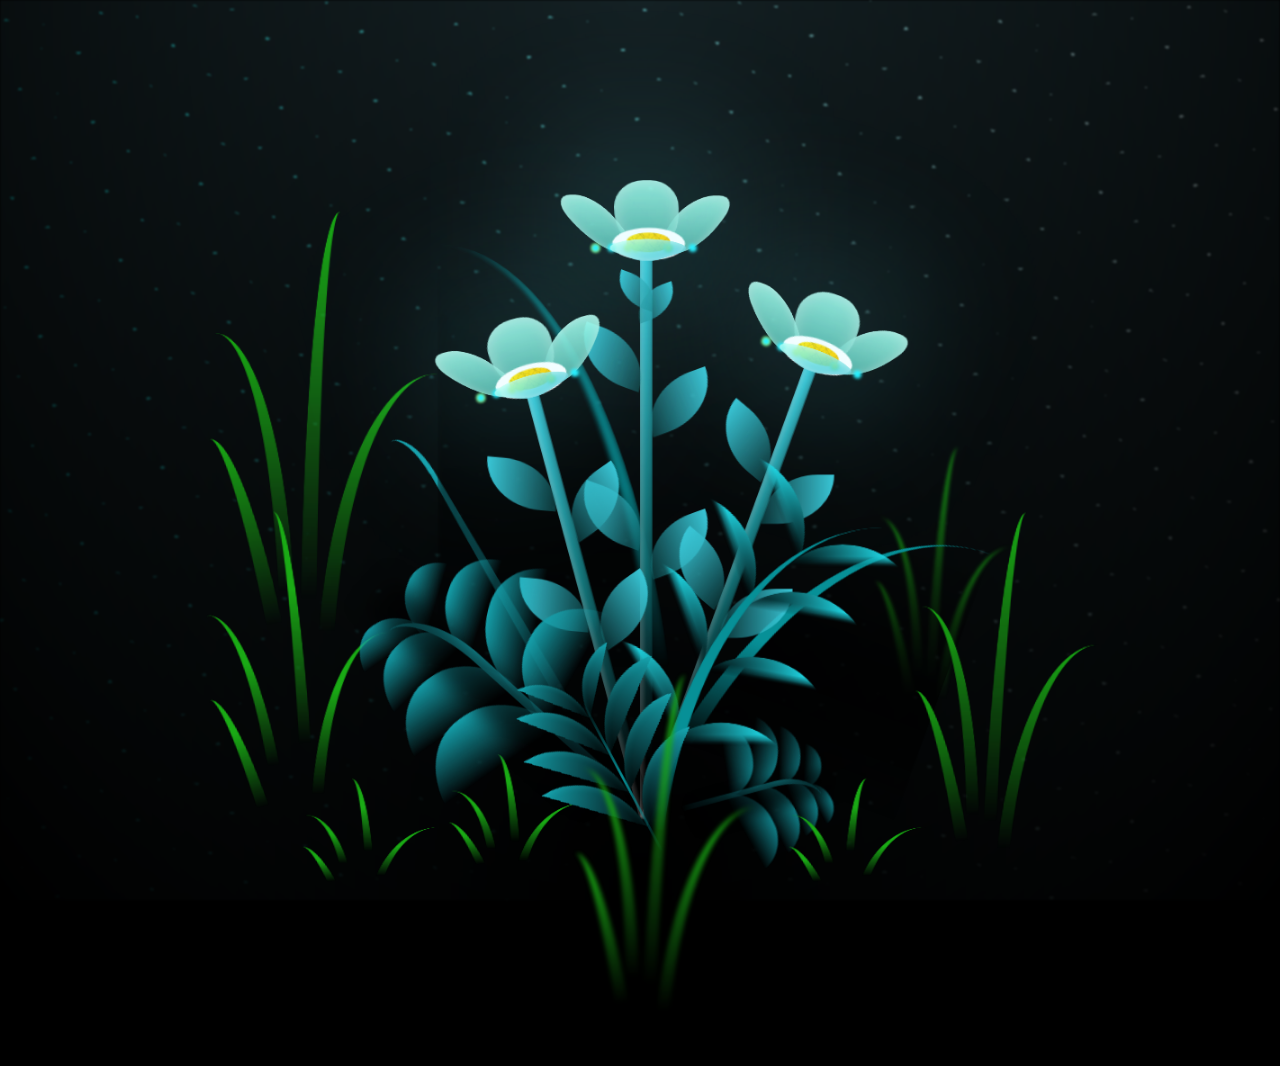
<file: index.html>
<!DOCTYPE html>
<html lang="en">
  <head>
    <meta charset="UTF-8">
    <meta name="viewport" content="width=device-width, initial-scale=1.0">
    <link rel="preconnect" href="https://fonts.googleapis.com">
    <link rel="preconnect" href="https://fonts.gstatic.com" crossorigin>
    <link href="https://fonts.googleapis.com/css2?family=Cinzel:wght@400..900&family=DM+Serif+Display:ital@0;1&family=Dancing+Script:wght@400..700&family=Playfair+Display:ital,wght@0,400..900;1,400..900&family=Quicksand:wght@300..700&display=swap" rel="stylesheet">
        <link rel="stylesheet" href="valentine-flower.css">
    <title>happy anniversary Flower</title>
  </head>
  <body class="not-loaded">
    <!-- Rewrite by harvey -->
    <p class="text">happy anniversary</p>
    <div class="night"></div>
    <div class="flowers">
      <div class="flower flower--1">
        <div class="flower__leafs flower__leafs--1">
          <div class="flower__leaf flower__leaf--1"></div>
          <div class="flower__leaf flower__leaf--2"></div>
          <div class="flower__leaf flower__leaf--3"></div>
          <div class="flower__leaf flower__leaf--4"></div>
          <div class="flower__white-circle"></div>

          <div class="flower__light flower__light--1"></div>
          <div class="flower__light flower__light--2"></div>
          <div class="flower__light flower__light--3"></div>
          <div class="flower__light flower__light--4"></div>
          <div class="flower__light flower__light--5"></div>
          <div class="flower__light flower__light--6"></div>
          <div class="flower__light flower__light--7"></div>
          <div class="flower__light flower__light--8"></div>

        </div>
        <div class="flower__line">
          <div class="flower__line__leaf flower__line__leaf--1"></div>
          <div class="flower__line__leaf flower__line__leaf--2"></div>
          <div class="flower__line__leaf flower__line__leaf--3"></div>
          <div class="flower__line__leaf flower__line__leaf--4"></div>
          <div class="flower__line__leaf flower__line__leaf--5"></div>
          <div class="flower__line__leaf flower__line__leaf--6"></div>
        </div>
      </div>

      <div class="flower flower--2">
        <div class="flower__leafs flower__leafs--2">
          <div class="flower__leaf flower__leaf--1"></div>
          <div class="flower__leaf flower__leaf--2"></div>
          <div class="flower__leaf flower__leaf--3"></div>
          <div class="flower__leaf flower__leaf--4"></div>
          <div class="flower__white-circle"></div>

          <div class="flower__light flower__light--1"></div>
          <div class="flower__light flower__light--2"></div>
          <div class="flower__light flower__light--3"></div>
          <div class="flower__light flower__light--4"></div>
          <div class="flower__light flower__light--5"></div>
          <div class="flower__light flower__light--6"></div>
          <div class="flower__light flower__light--7"></div>
          <div class="flower__light flower__light--8"></div>

        </div>
        <div class="flower__line">
          <div class="flower__line__leaf flower__line__leaf--1"></div>
          <div class="flower__line__leaf flower__line__leaf--2"></div>
          <div class="flower__line__leaf flower__line__leaf--3"></div>
          <div class="flower__line__leaf flower__line__leaf--4"></div>
        </div>
      </div>

      <div class="flower flower--3">
        <div class="flower__leafs flower__leafs--3">
          <div class="flower__leaf flower__leaf--1"></div>
          <div class="flower__leaf flower__leaf--2"></div>
          <div class="flower__leaf flower__leaf--3"></div>
          <div class="flower__leaf flower__leaf--4"></div>
          <div class="flower__white-circle"></div>

          <div class="flower__light flower__light--1"></div>
          <div class="flower__light flower__light--2"></div>
          <div class="flower__light flower__light--3"></div>
          <div class="flower__light flower__light--4"></div>
          <div class="flower__light flower__light--5"></div>
          <div class="flower__light flower__light--6"></div>
          <div class="flower__light flower__light--7"></div>
          <div class="flower__light flower__light--8"></div>

        </div>
        <div class="flower__line">
          <div class="flower__line__leaf flower__line__leaf--1"></div>
          <div class="flower__line__leaf flower__line__leaf--2"></div>
          <div class="flower__line__leaf flower__line__leaf--3"></div>
          <div class="flower__line__leaf flower__line__leaf--4"></div>
        </div>
      </div>

      <div class="grow-ans" style="--d:1.2s">
        <div class="flower__g-long">
          <div class="flower__g-long__top"></div>
          <div class="flower__g-long__bottom"></div>
        </div>
      </div>

      <div class="growing-grass">
        <div class="flower__grass flower__grass--1">
          <div class="flower__grass--top"></div>
          <div class="flower__grass--bottom"></div>
          <div class="flower__grass__leaf flower__grass__leaf--1"></div>
          <div class="flower__grass__leaf flower__grass__leaf--2"></div>
          <div class="flower__grass__leaf flower__grass__leaf--3"></div>
          <div class="flower__grass__leaf flower__grass__leaf--4"></div>
          <div class="flower__grass__leaf flower__grass__leaf--5"></div>
          <div class="flower__grass__leaf flower__grass__leaf--6"></div>
          <div class="flower__grass__leaf flower__grass__leaf--7"></div>
          <div class="flower__grass__leaf flower__grass__leaf--8"></div>
          <div class="flower__grass__overlay"></div>
        </div>
      </div>

      <div class="growing-grass">
        <div class="flower__grass flower__grass--2">
          <div class="flower__grass--top"></div>
          <div class="flower__grass--bottom"></div>
          <div class="flower__grass__leaf flower__grass__leaf--1"></div>
          <div class="flower__grass__leaf flower__grass__leaf--2"></div>
          <div class="flower__grass__leaf flower__grass__leaf--3"></div>
          <div class="flower__grass__leaf flower__grass__leaf--4"></div>
          <div class="flower__grass__leaf flower__grass__leaf--5"></div>
          <div class="flower__grass__leaf flower__grass__leaf--6"></div>
          <div class="flower__grass__leaf flower__grass__leaf--7"></div>
          <div class="flower__grass__leaf flower__grass__leaf--8"></div>
          <div class="flower__grass__overlay"></div>
        </div>
      </div>

      <div class="grow-ans" style="--d:2.4s">
        <div class="flower__g-right flower__g-right--1">
          <div class="leaf"></div>
        </div>
      </div>

      <div class="grow-ans" style="--d:2.8s">
        <div class="flower__g-right flower__g-right--2">
          <div class="leaf"></div>
        </div>
      </div>

      <div class="grow-ans" style="--d:2.8s">
        <div class="flower__g-front">
          <div class="flower__g-front__leaf-wrapper flower__g-front__leaf-wrapper--1">
            <div class="flower__g-front__leaf"></div>
          </div>
          <div class="flower__g-front__leaf-wrapper flower__g-front__leaf-wrapper--2">
            <div class="flower__g-front__leaf"></div>
          </div>
          <div class="flower__g-front__leaf-wrapper flower__g-front__leaf-wrapper--3">
            <div class="flower__g-front__leaf"></div>
          </div>
          <div class="flower__g-front__leaf-wrapper flower__g-front__leaf-wrapper--4">
            <div class="flower__g-front__leaf"></div>
          </div>
          <div class="flower__g-front__leaf-wrapper flower__g-front__leaf-wrapper--5">
            <div class="flower__g-front__leaf"></div>
          </div>
          <div class="flower__g-front__leaf-wrapper flower__g-front__leaf-wrapper--6">
            <div class="flower__g-front__leaf"></div>
          </div>
          <div class="flower__g-front__leaf-wrapper flower__g-front__leaf-wrapper--7">
            <div class="flower__g-front__leaf"></div>
          </div>
          <div class="flower__g-front__leaf-wrapper flower__g-front__leaf-wrapper--8">
            <div class="flower__g-front__leaf"></div>
          </div>
          <div class="flower__g-front__line"></div>
        </div>
      </div>

      <div class="grow-ans" style="--d:3.2s">
        <div class="flower__g-fr">
          <div class="leaf"></div>
          <div class="flower__g-fr__leaf flower__g-fr__leaf--1"></div>
          <div class="flower__g-fr__leaf flower__g-fr__leaf--2"></div>
          <div class="flower__g-fr__leaf flower__g-fr__leaf--3"></div>
          <div class="flower__g-fr__leaf flower__g-fr__leaf--4"></div>
          <div class="flower__g-fr__leaf flower__g-fr__leaf--5"></div>
          <div class="flower__g-fr__leaf flower__g-fr__leaf--6"></div>
          <div class="flower__g-fr__leaf flower__g-fr__leaf--7"></div>
          <div class="flower__g-fr__leaf flower__g-fr__leaf--8"></div>
        </div>
      </div>

      <div class="long-g long-g--0">
        <div class="grow-ans" style="--d:3s">
          <div class="leaf leaf--0"></div>
        </div>
        <div class="grow-ans" style="--d:2.2s">
          <div class="leaf leaf--1"></div>
        </div>
        <div class="grow-ans" style="--d:3.4s">
          <div class="leaf leaf--2"></div>
        </div>
        <div class="grow-ans" style="--d:3.6s">
          <div class="leaf leaf--3"></div>
        </div>
      </div>

      <div class="long-g long-g--1">
        <div class="grow-ans" style="--d:3.6s">
          <div class="leaf leaf--0"></div>
        </div>
        <div class="grow-ans" style="--d:3.8s">
          <div class="leaf leaf--1"></div>
        </div>
        <div class="grow-ans" style="--d:4s">
          <div class="leaf leaf--2"></div>
        </div>
        <div class="grow-ans" style="--d:4.2s">
          <div class="leaf leaf--3"></div>
        </div>
      </div>

      <div class="long-g long-g--2">
        <div class="grow-ans" style="--d:4s">
          <div class="leaf leaf--0"></div>
        </div>
        <div class="grow-ans" style="--d:4.2s">
          <div class="leaf leaf--1"></div>
        </div>
        <div class="grow-ans" style="--d:4.4s">
          <div class="leaf leaf--2"></div>
        </div>
        <div class="grow-ans" style="--d:4.6s">
          <div class="leaf leaf--3"></div>
        </div>
      </div>

      <div class="long-g long-g--3">
        <div class="grow-ans" style="--d:4s">
          <div class="leaf leaf--0"></div>
        </div>
        <div class="grow-ans" style="--d:4.2s">
          <div class="leaf leaf--1"></div>
        </div>
        <div class="grow-ans" style="--d:3s">
          <div class="leaf leaf--2"></div>
        </div>
        <div class="grow-ans" style="--d:3.6s">
          <div class="leaf leaf--3"></div>
        </div>
      </div>

      <div class="long-g long-g--4">
        <div class="grow-ans" style="--d:4s">
          <div class="leaf leaf--0"></div>
        </div>
        <div class="grow-ans" style="--d:4.2s">
          <div class="leaf leaf--1"></div>
        </div>
        <div class="grow-ans" style="--d:3s">
          <div class="leaf leaf--2"></div>
        </div>
        <div class="grow-ans" style="--d:3.6s">
          <div class="leaf leaf--3"></div>
        </div>
      </div>

      <div class="long-g long-g--5">
        <div class="grow-ans" style="--d:4s">
          <div class="leaf leaf--0"></div>
        </div>
        <div class="grow-ans" style="--d:4.2s">
          <div class="leaf leaf--1"></div>
        </div>
        <div class="grow-ans" style="--d:3s">
          <div class="leaf leaf--2"></div>
        </div>
        <div class="grow-ans" style="--d:3.6s">
          <div class="leaf leaf--3"></div>
        </div>
      </div>

      <div class="long-g long-g--6">
        <div class="grow-ans" style="--d:4.2s">
          <div class="leaf leaf--0"></div>
        </div>
        <div class="grow-ans" style="--d:4.4s">
          <div class="leaf leaf--1"></div>
        </div>
        <div class="grow-ans" style="--d:4.6s">
          <div class="leaf leaf--2"></div>
        </div>
        <div class="grow-ans" style="--d:4.8s">
          <div class="leaf leaf--3"></div>
        </div>
      </div>

      <div class="long-g long-g--7">
        <div class="grow-ans" style="--d:3s">
          <div class="leaf leaf--0"></div>
        </div>
        <div class="grow-ans" style="--d:3.2s">
          <div class="leaf leaf--1"></div>
        </div>
        <div class="grow-ans" style="--d:3.5s">
          <div class="leaf leaf--2"></div>
        </div>
        <div class="grow-ans" style="--d:3.6s">
          <div class="leaf leaf--3"></div>
        </div>
      </div>
    </div>

    <script src="valentine-flower.js"></script>
  </body>
</html>
</file>
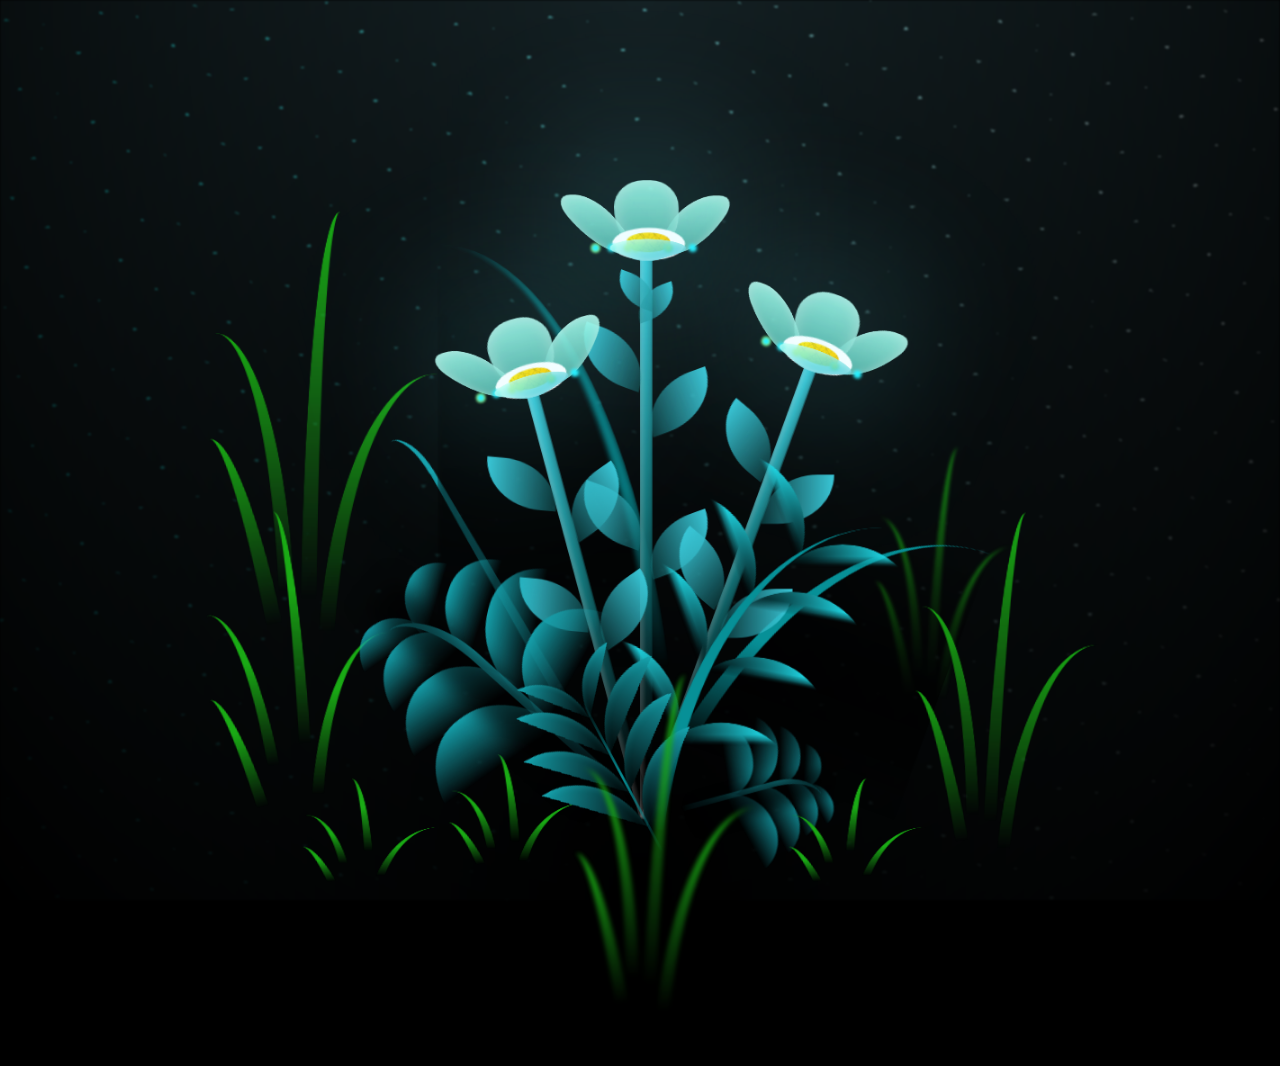
<file: valentine-flower.html>
<!DOCTYPE html>
<html lang="en">
  <head>
    <meta charset="UTF-8">
    <meta name="viewport" content="width=device-width, initial-scale=1.0">
    <link rel="preconnect" href="https://fonts.googleapis.com">
    <link rel="preconnect" href="https://fonts.gstatic.com" crossorigin>
    <link href="https://fonts.googleapis.com/css2?family=Cinzel:wght@400..900&family=DM+Serif+Display:ital@0;1&family=Dancing+Script:wght@400..700&family=Playfair+Display:ital,wght@0,400..900;1,400..900&family=Quicksand:wght@300..700&display=swap" rel="stylesheet">
        <link rel="stylesheet" href="valentine-flower.css">
    <title>Valentine Flower</title>
  </head>
  <body class="not-loaded">
    <!-- Rewrite by harvey -->
    <p class="text">Happy Valentine's Day</p>
    <div class="night"></div>
    <div class="flowers">
      <div class="flower flower--1">
        <div class="flower__leafs flower__leafs--1">
          <div class="flower__leaf flower__leaf--1"></div>
          <div class="flower__leaf flower__leaf--2"></div>
          <div class="flower__leaf flower__leaf--3"></div>
          <div class="flower__leaf flower__leaf--4"></div>
          <div class="flower__white-circle"></div>

          <div class="flower__light flower__light--1"></div>
          <div class="flower__light flower__light--2"></div>
          <div class="flower__light flower__light--3"></div>
          <div class="flower__light flower__light--4"></div>
          <div class="flower__light flower__light--5"></div>
          <div class="flower__light flower__light--6"></div>
          <div class="flower__light flower__light--7"></div>
          <div class="flower__light flower__light--8"></div>

        </div>
        <div class="flower__line">
          <div class="flower__line__leaf flower__line__leaf--1"></div>
          <div class="flower__line__leaf flower__line__leaf--2"></div>
          <div class="flower__line__leaf flower__line__leaf--3"></div>
          <div class="flower__line__leaf flower__line__leaf--4"></div>
          <div class="flower__line__leaf flower__line__leaf--5"></div>
          <div class="flower__line__leaf flower__line__leaf--6"></div>
        </div>
      </div>

      <div class="flower flower--2">
        <div class="flower__leafs flower__leafs--2">
          <div class="flower__leaf flower__leaf--1"></div>
          <div class="flower__leaf flower__leaf--2"></div>
          <div class="flower__leaf flower__leaf--3"></div>
          <div class="flower__leaf flower__leaf--4"></div>
          <div class="flower__white-circle"></div>

          <div class="flower__light flower__light--1"></div>
          <div class="flower__light flower__light--2"></div>
          <div class="flower__light flower__light--3"></div>
          <div class="flower__light flower__light--4"></div>
          <div class="flower__light flower__light--5"></div>
          <div class="flower__light flower__light--6"></div>
          <div class="flower__light flower__light--7"></div>
          <div class="flower__light flower__light--8"></div>

        </div>
        <div class="flower__line">
          <div class="flower__line__leaf flower__line__leaf--1"></div>
          <div class="flower__line__leaf flower__line__leaf--2"></div>
          <div class="flower__line__leaf flower__line__leaf--3"></div>
          <div class="flower__line__leaf flower__line__leaf--4"></div>
        </div>
      </div>

      <div class="flower flower--3">
        <div class="flower__leafs flower__leafs--3">
          <div class="flower__leaf flower__leaf--1"></div>
          <div class="flower__leaf flower__leaf--2"></div>
          <div class="flower__leaf flower__leaf--3"></div>
          <div class="flower__leaf flower__leaf--4"></div>
          <div class="flower__white-circle"></div>

          <div class="flower__light flower__light--1"></div>
          <div class="flower__light flower__light--2"></div>
          <div class="flower__light flower__light--3"></div>
          <div class="flower__light flower__light--4"></div>
          <div class="flower__light flower__light--5"></div>
          <div class="flower__light flower__light--6"></div>
          <div class="flower__light flower__light--7"></div>
          <div class="flower__light flower__light--8"></div>

        </div>
        <div class="flower__line">
          <div class="flower__line__leaf flower__line__leaf--1"></div>
          <div class="flower__line__leaf flower__line__leaf--2"></div>
          <div class="flower__line__leaf flower__line__leaf--3"></div>
          <div class="flower__line__leaf flower__line__leaf--4"></div>
        </div>
      </div>

      <div class="grow-ans" style="--d:1.2s">
        <div class="flower__g-long">
          <div class="flower__g-long__top"></div>
          <div class="flower__g-long__bottom"></div>
        </div>
      </div>

      <div class="growing-grass">
        <div class="flower__grass flower__grass--1">
          <div class="flower__grass--top"></div>
          <div class="flower__grass--bottom"></div>
          <div class="flower__grass__leaf flower__grass__leaf--1"></div>
          <div class="flower__grass__leaf flower__grass__leaf--2"></div>
          <div class="flower__grass__leaf flower__grass__leaf--3"></div>
          <div class="flower__grass__leaf flower__grass__leaf--4"></div>
          <div class="flower__grass__leaf flower__grass__leaf--5"></div>
          <div class="flower__grass__leaf flower__grass__leaf--6"></div>
          <div class="flower__grass__leaf flower__grass__leaf--7"></div>
          <div class="flower__grass__leaf flower__grass__leaf--8"></div>
          <div class="flower__grass__overlay"></div>
        </div>
      </div>

      <div class="growing-grass">
        <div class="flower__grass flower__grass--2">
          <div class="flower__grass--top"></div>
          <div class="flower__grass--bottom"></div>
          <div class="flower__grass__leaf flower__grass__leaf--1"></div>
          <div class="flower__grass__leaf flower__grass__leaf--2"></div>
          <div class="flower__grass__leaf flower__grass__leaf--3"></div>
          <div class="flower__grass__leaf flower__grass__leaf--4"></div>
          <div class="flower__grass__leaf flower__grass__leaf--5"></div>
          <div class="flower__grass__leaf flower__grass__leaf--6"></div>
          <div class="flower__grass__leaf flower__grass__leaf--7"></div>
          <div class="flower__grass__leaf flower__grass__leaf--8"></div>
          <div class="flower__grass__overlay"></div>
        </div>
      </div>

      <div class="grow-ans" style="--d:2.4s">
        <div class="flower__g-right flower__g-right--1">
          <div class="leaf"></div>
        </div>
      </div>

      <div class="grow-ans" style="--d:2.8s">
        <div class="flower__g-right flower__g-right--2">
          <div class="leaf"></div>
        </div>
      </div>

      <div class="grow-ans" style="--d:2.8s">
        <div class="flower__g-front">
          <div class="flower__g-front__leaf-wrapper flower__g-front__leaf-wrapper--1">
            <div class="flower__g-front__leaf"></div>
          </div>
          <div class="flower__g-front__leaf-wrapper flower__g-front__leaf-wrapper--2">
            <div class="flower__g-front__leaf"></div>
          </div>
          <div class="flower__g-front__leaf-wrapper flower__g-front__leaf-wrapper--3">
            <div class="flower__g-front__leaf"></div>
          </div>
          <div class="flower__g-front__leaf-wrapper flower__g-front__leaf-wrapper--4">
            <div class="flower__g-front__leaf"></div>
          </div>
          <div class="flower__g-front__leaf-wrapper flower__g-front__leaf-wrapper--5">
            <div class="flower__g-front__leaf"></div>
          </div>
          <div class="flower__g-front__leaf-wrapper flower__g-front__leaf-wrapper--6">
            <div class="flower__g-front__leaf"></div>
          </div>
          <div class="flower__g-front__leaf-wrapper flower__g-front__leaf-wrapper--7">
            <div class="flower__g-front__leaf"></div>
          </div>
          <div class="flower__g-front__leaf-wrapper flower__g-front__leaf-wrapper--8">
            <div class="flower__g-front__leaf"></div>
          </div>
          <div class="flower__g-front__line"></div>
        </div>
      </div>

      <div class="grow-ans" style="--d:3.2s">
        <div class="flower__g-fr">
          <div class="leaf"></div>
          <div class="flower__g-fr__leaf flower__g-fr__leaf--1"></div>
          <div class="flower__g-fr__leaf flower__g-fr__leaf--2"></div>
          <div class="flower__g-fr__leaf flower__g-fr__leaf--3"></div>
          <div class="flower__g-fr__leaf flower__g-fr__leaf--4"></div>
          <div class="flower__g-fr__leaf flower__g-fr__leaf--5"></div>
          <div class="flower__g-fr__leaf flower__g-fr__leaf--6"></div>
          <div class="flower__g-fr__leaf flower__g-fr__leaf--7"></div>
          <div class="flower__g-fr__leaf flower__g-fr__leaf--8"></div>
        </div>
      </div>

      <div class="long-g long-g--0">
        <div class="grow-ans" style="--d:3s">
          <div class="leaf leaf--0"></div>
        </div>
        <div class="grow-ans" style="--d:2.2s">
          <div class="leaf leaf--1"></div>
        </div>
        <div class="grow-ans" style="--d:3.4s">
          <div class="leaf leaf--2"></div>
        </div>
        <div class="grow-ans" style="--d:3.6s">
          <div class="leaf leaf--3"></div>
        </div>
      </div>

      <div class="long-g long-g--1">
        <div class="grow-ans" style="--d:3.6s">
          <div class="leaf leaf--0"></div>
        </div>
        <div class="grow-ans" style="--d:3.8s">
          <div class="leaf leaf--1"></div>
        </div>
        <div class="grow-ans" style="--d:4s">
          <div class="leaf leaf--2"></div>
        </div>
        <div class="grow-ans" style="--d:4.2s">
          <div class="leaf leaf--3"></div>
        </div>
      </div>

      <div class="long-g long-g--2">
        <div class="grow-ans" style="--d:4s">
          <div class="leaf leaf--0"></div>
        </div>
        <div class="grow-ans" style="--d:4.2s">
          <div class="leaf leaf--1"></div>
        </div>
        <div class="grow-ans" style="--d:4.4s">
          <div class="leaf leaf--2"></div>
        </div>
        <div class="grow-ans" style="--d:4.6s">
          <div class="leaf leaf--3"></div>
        </div>
      </div>

      <div class="long-g long-g--3">
        <div class="grow-ans" style="--d:4s">
          <div class="leaf leaf--0"></div>
        </div>
        <div class="grow-ans" style="--d:4.2s">
          <div class="leaf leaf--1"></div>
        </div>
        <div class="grow-ans" style="--d:3s">
          <div class="leaf leaf--2"></div>
        </div>
        <div class="grow-ans" style="--d:3.6s">
          <div class="leaf leaf--3"></div>
        </div>
      </div>

      <div class="long-g long-g--4">
        <div class="grow-ans" style="--d:4s">
          <div class="leaf leaf--0"></div>
        </div>
        <div class="grow-ans" style="--d:4.2s">
          <div class="leaf leaf--1"></div>
        </div>
        <div class="grow-ans" style="--d:3s">
          <div class="leaf leaf--2"></div>
        </div>
        <div class="grow-ans" style="--d:3.6s">
          <div class="leaf leaf--3"></div>
        </div>
      </div>

      <div class="long-g long-g--5">
        <div class="grow-ans" style="--d:4s">
          <div class="leaf leaf--0"></div>
        </div>
        <div class="grow-ans" style="--d:4.2s">
          <div class="leaf leaf--1"></div>
        </div>
        <div class="grow-ans" style="--d:3s">
          <div class="leaf leaf--2"></div>
        </div>
        <div class="grow-ans" style="--d:3.6s">
          <div class="leaf leaf--3"></div>
        </div>
      </div>

      <div class="long-g long-g--6">
        <div class="grow-ans" style="--d:4.2s">
          <div class="leaf leaf--0"></div>
        </div>
        <div class="grow-ans" style="--d:4.4s">
          <div class="leaf leaf--1"></div>
        </div>
        <div class="grow-ans" style="--d:4.6s">
          <div class="leaf leaf--2"></div>
        </div>
        <div class="grow-ans" style="--d:4.8s">
          <div class="leaf leaf--3"></div>
        </div>
      </div>

      <div class="long-g long-g--7">
        <div class="grow-ans" style="--d:3s">
          <div class="leaf leaf--0"></div>
        </div>
        <div class="grow-ans" style="--d:3.2s">
          <div class="leaf leaf--1"></div>
        </div>
        <div class="grow-ans" style="--d:3.5s">
          <div class="leaf leaf--2"></div>
        </div>
        <div class="grow-ans" style="--d:3.6s">
          <div class="leaf leaf--3"></div>
        </div>
      </div>
    </div>

    <script src="valentine-flower.js"></script>
  </body>
</html>
</file>
<file: valentine-flower.css>
*,
*::after,
*::before {
  padding: 0;
  margin: 0;
  box-sizing: border-box;
}

:root {
  --dark-color: #000;
}

body {
  display: flex;
  align-items: flex-end;
  justify-content: center;
  min-height: 100vh;
  background-color: var(--dark-color);
  overflow: hidden;
  perspective: 1000px;
  font-family: "Quicksand", serif;
  font-optical-sizing: auto;
}

.text{
  font-size:  clamp(2rem, 30vw, 3.4rem);
  width: 100%;
  text-align: center;
  color: rgb(254, 254, 254);
  text-shadow: 0 0 6px rgba(255, 255, 255, 0.6), 
  0 0 12px rgba(255, 255, 255, 0.3);
  position: absolute;
  top: 15%;
  left: 50%;
  transform: translate(-50%, -50%);
  z-index: 1;
  opacity: 0;
  animation: fade-text 2s forwards, elegantGlow 2s infinite ease-in-out;
}

@keyframes elegantGlow {
  0%, 100% { text-shadow: 0 0 6px rgba(255, 255, 255, 0.6), 0 0 12px rgba(255, 255, 255, 0.207); }
  50% { text-shadow: 0 0 10px rgba(119, 44, 185, 0.599), 0 0 20px rgba(194, 8, 30, 0.663); }
}

@keyframes fade-text{
  50%{
    opacity: 0;
  }
  100%{
    opacity: 1;
  }
}

.night {
  position: fixed;
  left: 50%;
  top: 0;
  transform: translateX(-50%);
  width: 100%;
  height: 100%;
  filter: blur(0.1vmin);
  background-image: radial-gradient(ellipse at top, transparent 0%, var(--dark-color)), radial-gradient(ellipse at bottom, var(--dark-color), rgba(145, 233, 255, 0.2)), repeating-linear-gradient(220deg, black 0px, black 19px, transparent 19px, transparent 22px), repeating-linear-gradient(189deg, black 0px, black 19px, transparent 19px, transparent 22px), repeating-linear-gradient(148deg, black 0px, black 19px, transparent 19px, transparent 22px), linear-gradient(90deg, #00fffa, #f0f0f0);
}

.flowers {
  position: relative;
  transform: scale(0.9);
}


.flower {
  position: absolute;
  bottom: 10vmin;
  transform-origin: bottom center;
  z-index: 10;
  --fl-speed: 0.8s;
}
.flower--1 .flower__line__leaf--1 {
  animation: blooming-leaf-right var(--fl-speed) 1.6s backwards;
}
.flower--1 {
  animation: moving-flower-1 4s linear infinite;
}
.flower--1 .flower__line {
  height: 70vmin;
  animation-delay: 0.3s;
}


.flower--1 .flower__line__leaf--2 {
  animation: blooming-leaf-right var(--fl-speed) 1.4s backwards;
}
.flower--1 .flower__line__leaf--3 {
  animation: blooming-leaf-left var(--fl-speed) 1.2s backwards;
}
.flower--1 .flower__line__leaf--4 {
  animation: blooming-leaf-left var(--fl-speed) 1s backwards;
}
.flower--1 .flower__line__leaf--5 {
  animation: blooming-leaf-right var(--fl-speed) 1.8s backwards;
}
.flower--1 .flower__line__leaf--6 {
  animation: blooming-leaf-left var(--fl-speed) 2s backwards;
}
.flower--2 {
  left: 50%;
  transform: rotate(20deg);
  animation: moving-flower-2 4s linear infinite;
}
.flower--2 .flower__line {
  height: 60vmin;
  animation-delay: 0.6s;
}
.flower--2 .flower__line__leaf--1 {
  animation: blooming-leaf-right var(--fl-speed) 1.9s backwards;
}
.flower--2 .flower__line__leaf--2 {
  animation: blooming-leaf-right var(--fl-speed) 1.7s backwards;
}
.flower--2 .flower__line__leaf--3 {
  animation: blooming-leaf-left var(--fl-speed) 1.5s backwards;
}
.flower--2 .flower__line__leaf--4 {
  animation: blooming-leaf-left var(--fl-speed) 1.3s backwards;
}
.flower--3 {
  left: 50%;
  transform: rotate(-15deg);
  animation: moving-flower-3 4s linear infinite;
}
.flower--3 .flower__line {
  animation-delay: 0.9s;
}
.flower--3 .flower__line__leaf--1 {
  animation: blooming-leaf-right var(--fl-speed) 2.5s backwards;
}
.flower--3 .flower__line__leaf--2 {
  animation: blooming-leaf-right var(--fl-speed) 2.3s backwards;
}
.flower--3 .flower__line__leaf--3 {
  animation: blooming-leaf-left var(--fl-speed) 2.1s backwards;
}
.flower--3 .flower__line__leaf--4 {
  animation: blooming-leaf-left var(--fl-speed) 1.9s backwards;
}
.flower__leafs {
  position: relative;
  animation: blooming-flower 2s backwards;
}
.flower__leafs--1 {
  animation-delay: 1.1s;
}
.flower__leafs--2 {
  animation-delay: 1.4s;
}
.flower__leafs--3 {
  animation-delay: 1.7s;
}
.flower__leafs::after {
  content: "";
  position: absolute;
  left: 0;
  top: 0;
  transform: translate(-50%, -100%);
  width: 8vmin;
  height: 8vmin;
  background-color: #6bf0ff;
  filter: blur(10vmin);
}
.flower__leaf {
  position: absolute;
  bottom: 0;
  left: 50%;
  width: 8vmin;
  height: 11vmin;
  border-radius: 51% 49% 47% 53%/44% 45% 55% 69%;
  background-color: #a7ffee;
  background-image: linear-gradient(to top, #54b8aa, #a7ffee);
  transform-origin: bottom center;
  opacity: 0.9;
  box-shadow: inset 0 0 2vmin rgba(255, 255, 255, 0.5);
}
.flower__leaf--1 {
  transform: translate(-10%, 1%) rotateY(40deg) rotateX(-50deg);
}
.flower__leaf--2 {
  transform: translate(-50%, -4%) rotateX(40deg);
}
.flower__leaf--3 {
  transform: translate(-90%, 0%) rotateY(45deg) rotateX(50deg);
}
.flower__leaf--4 {
  width: 8vmin;
  height: 8vmin;
  transform-origin: bottom left;
  border-radius: 4vmin 10vmin 4vmin 4vmin;
  transform: translate(0%, 18%) rotateX(70deg) rotate(-43deg);
  background-image: linear-gradient(to top, #39c6d6, #a7ffee);
  z-index: 1;
  opacity: 0.8;
}
.flower__white-circle {
  position: absolute;
  left: -3.5vmin;
  top: -3vmin;
  width: 9vmin;
  height: 4vmin;
  border-radius: 50%;
  background-color: #fff;
}
.flower__white-circle::after {
  content: "";
  position: absolute;
  left: 50%;
  top: 45%;
  transform: translate(-50%, -50%);
  width: 60%;
  height: 60%;
  border-radius: inherit;
  background-image: repeating-linear-gradient(135deg, rgba(0, 0, 0, 0.03) 0px, rgba(0, 0, 0, 0.03) 1px, transparent 1px, transparent 12px), repeating-linear-gradient(45deg, rgba(0, 0, 0, 0.03) 0px, rgba(0, 0, 0, 0.03) 1px, transparent 1px, transparent 12px), repeating-linear-gradient(67.5deg, rgba(0, 0, 0, 0.03) 0px, rgba(0, 0, 0, 0.03) 1px, transparent 1px, transparent 12px), repeating-linear-gradient(135deg, rgba(0, 0, 0, 0.03) 0px, rgba(0, 0, 0, 0.03) 1px, transparent 1px, transparent 12px), repeating-linear-gradient(45deg, rgba(0, 0, 0, 0.03) 0px, rgba(0, 0, 0, 0.03) 1px, transparent 1px, transparent 12px), repeating-linear-gradient(112.5deg, rgba(0, 0, 0, 0.03) 0px, rgba(0, 0, 0, 0.03) 1px, transparent 1px, transparent 12px), repeating-linear-gradient(112.5deg, rgba(0, 0, 0, 0.03) 0px, rgba(0, 0, 0, 0.03) 1px, transparent 1px, transparent 12px), repeating-linear-gradient(45deg, rgba(0, 0, 0, 0.03) 0px, rgba(0, 0, 0, 0.03) 1px, transparent 1px, transparent 12px), repeating-linear-gradient(22.5deg, rgba(0, 0, 0, 0.03) 0px, rgba(0, 0, 0, 0.03) 1px, transparent 1px, transparent 12px), repeating-linear-gradient(45deg, rgba(0, 0, 0, 0.03) 0px, rgba(0, 0, 0, 0.03) 1px, transparent 1px, transparent 12px), repeating-linear-gradient(22.5deg, rgba(0, 0, 0, 0.03) 0px, rgba(0, 0, 0, 0.03) 1px, transparent 1px, transparent 12px), repeating-linear-gradient(135deg, rgba(0, 0, 0, 0.03) 0px, rgba(0, 0, 0, 0.03) 1px, transparent 1px, transparent 12px), repeating-linear-gradient(157.5deg, rgba(0, 0, 0, 0.03) 0px, rgba(0, 0, 0, 0.03) 1px, transparent 1px, transparent 12px), repeating-linear-gradient(67.5deg, rgba(0, 0, 0, 0.03) 0px, rgba(0, 0, 0, 0.03) 1px, transparent 1px, transparent 12px), repeating-linear-gradient(67.5deg, rgba(0, 0, 0, 0.03) 0px, rgba(0, 0, 0, 0.03) 1px, transparent 1px, transparent 12px), linear-gradient(90deg, #ffeb12, #ffce00);
}
.flower__line {
  height: 55vmin;
  width: 1.5vmin;
  background-image: linear-gradient(to left, rgba(0, 0, 0, 0.2), transparent, rgba(255, 255, 255, 0.2)), linear-gradient(to top, transparent 10%, #14757a, #39c6d6);
  box-shadow: inset 0 0 2px rgba(0, 0, 0, 0.5);
  animation: grow-flower-tree 4s backwards;
}
.flower__line__leaf {
  --w: 7vmin;
  --h: calc(var(--w) + 2vmin);
  position: absolute;
  top: 20%;
  left: 90%;
  width: var(--w);
  height: var(--h);
  border-top-right-radius: var(--h);
  border-bottom-left-radius: var(--h);
  background-image: linear-gradient(to top, rgba(20, 117, 122, 0.4), #39c6d6);
}
.flower__line__leaf--1 {
  transform: rotate(70deg) rotateY(30deg);
}
.flower__line__leaf--2 {
  top: 45%;
  transform: rotate(70deg) rotateY(30deg);
}
.flower__line__leaf--3, .flower__line__leaf--4, .flower__line__leaf--6 {
  border-top-right-radius: 0;
  border-bottom-left-radius: 0;
  border-top-left-radius: var(--h);
  border-bottom-right-radius: var(--h);
  left: -460%;
  top: 12%;
  transform: rotate(-70deg) rotateY(30deg);
}
.flower__line__leaf--4 {
  top: 40%;
}
.flower__line__leaf--5 {
  top: 0;
  transform-origin: left;
  transform: rotate(70deg) rotateY(30deg) scale(0.6);
}
.flower__line__leaf--6 {
  top: -2%;
  left: -450%;
  transform-origin: right;
  transform: rotate(-70deg) rotateY(30deg) scale(0.6);
}
.flower__light {
  position: absolute;
  bottom: 0vmin;
  width: 1vmin;
  height: 1vmin;
  background-color: #fffb00;
  border-radius: 50%;
  filter: blur(0.2vmin);
  animation: light-ans 4s linear infinite backwards;
}
.flower__light:nth-child(odd) {
  background-color: #23f0ff;
}
.flower__light--1 {
  left: -2vmin;
  animation-delay: 1s;
}
.flower__light--2 {
  left: 3vmin;
  animation-delay: 0.5s;
}
.flower__light--3 {
  left: -6vmin;
  animation-delay: 0.3s;
}
.flower__light--4 {
  left: 6vmin;
  animation-delay: 0.9s;
}
.flower__light--5 {
  left: -1vmin;
  animation-delay: 1.5s;
}
.flower__light--6 {
  left: -4vmin;
  animation-delay: 3s;
}
.flower__light--7 {
  left: 3vmin;
  animation-delay: 2s;
}
.flower__light--8 {
  left: -6vmin;
  animation-delay: 3.5s;
}
.flower__grass {
  --c: #159faa;
  --line-w: 1.5vmin;
  position: absolute;
  bottom: 12vmin;
  left: -7vmin;
  display: flex;
  flex-direction: column;
  align-items: flex-end;
  z-index: 20;
  transform-origin: bottom center;
  transform: rotate(-48deg) rotateY(40deg);
}
.flower__grass--1 {
  animation: moving-grass 2s linear infinite;
}
.flower__grass--2 {
  left: 2vmin;
  bottom: 10vmin;
  transform: scale(0.5) rotate(75deg) rotateX(10deg) rotateY(-200deg);
  opacity: 0.8;
  z-index: 0;
  animation: moving-grass--2 1.5s linear infinite;
}
.flower__grass--top {
  width: 7vmin;
  height: 10vmin;
  border-top-right-radius: 100%;
  border-right: var(--line-w) solid var(--c);
  transform-origin: bottom center;
  transform: rotate(-2deg);
}
.flower__grass--bottom {
  margin-top: -2px;
  width: var(--line-w);
  height: 25vmin;
  background-image: linear-gradient(to top, transparent, var(--c));
}
.flower__grass__leaf {
  --size: 10vmin;
  position: absolute;
  width: calc(var(--size) * 2.1);
  height: var(--size);
  border-top-left-radius: var(--size);
  border-top-right-radius: var(--size);
  background-image: linear-gradient(to top, transparent, transparent 30%, var(--c));
  z-index: 100;
}
.flower__grass__leaf--1 {
  top: -6%;
  left: 30%;
  --size: 6vmin;
  transform: rotate(-20deg);
  animation: growing-grass-ans--1 2s 2.6s backwards;
}
@keyframes growing-grass-ans--1 {
  0% {
    transform-origin: bottom left;
    transform: rotate(-20deg) scale(0);
  }
}
.flower__grass__leaf--2 {
  top: -5%;
  left: -110%;
  --size: 6vmin;
  transform: rotate(10deg);
  animation: growing-grass-ans--2 2s 2.4s linear backwards;
}
@keyframes growing-grass-ans--2 {
  0% {
    transform-origin: bottom right;
    transform: rotate(10deg) scale(0);
  }
}
.flower__grass__leaf--3 {
  top: 5%;
  left: 60%;
  --size: 8vmin;
  transform: rotate(-18deg) rotateX(-20deg);
  animation: growing-grass-ans--3 2s 2.2s linear backwards;
}
@keyframes growing-grass-ans--3 {
  0% {
    transform-origin: bottom left;
    transform: rotate(-18deg) rotateX(-20deg) scale(0);
  }
}
.flower__grass__leaf--4 {
  top: 6%;
  left: -135%;
  --size: 8vmin;
  transform: rotate(2deg);
  animation: growing-grass-ans--4 2s 2s linear backwards;
}
@keyframes growing-grass-ans--4 {
  0% {
    transform-origin: bottom right;
    transform: rotate(2deg) scale(0);
  }
}
.flower__grass__leaf--5 {
  top: 20%;
  left: 60%;
  --size: 10vmin;
  transform: rotate(-24deg) rotateX(-20deg);
  animation: growing-grass-ans--5 2s 1.8s linear backwards;
}
@keyframes growing-grass-ans--5 {
  0% {
    transform-origin: bottom left;
    transform: rotate(-24deg) rotateX(-20deg) scale(0);
  }
}
.flower__grass__leaf--6 {
  top: 22%;
  left: -180%;
  --size: 10vmin;
  transform: rotate(10deg);
  animation: growing-grass-ans--6 2s 1.6s linear backwards;
}
@keyframes growing-grass-ans--6 {
  0% {
    transform-origin: bottom right;
    transform: rotate(10deg) scale(0);
  }
}
.flower__grass__leaf--7 {
  top: 39%;
  left: 70%;
  --size: 10vmin;
  transform: rotate(-10deg);
  animation: growing-grass-ans--7 2s 1.4s linear backwards;
}
@keyframes growing-grass-ans--7 {
  0% {
    transform-origin: bottom left;
    transform: rotate(-10deg) scale(0);
  }
}
.flower__grass__leaf--8 {
  top: 40%;
  left: -215%;
  --size: 11vmin;
  transform: rotate(10deg);
  animation: growing-grass-ans--8 2s 1.2s linear backwards;
}
@keyframes growing-grass-ans--8 {
  0% {
    transform-origin: bottom right;
    transform: rotate(10deg) scale(0);
  }
}
.flower__grass__overlay {
  position: absolute;
  top: -10%;
  right: 0%;
  width: 100%;
  height: 100%;
  background-color: rgba(0, 0, 0, 0.6);
  filter: blur(1.5vmin);
  z-index: 100;
}
.flower__g-long {
  --w: 2vmin;
  --h: 6vmin;
  --c: #159faa;
  position: absolute;
  bottom: 10vmin;
  left: -3vmin;
  transform-origin: bottom center;
  transform: rotate(-30deg) rotateY(-20deg);
  display: flex;
  flex-direction: column;
  align-items: flex-end;
  animation: flower-g-long-ans 3s linear infinite;
}
@keyframes flower-g-long-ans {
  0%, 100% {
    transform: rotate(-30deg) rotateY(-20deg);
  }
  50% {
    transform: rotate(-32deg) rotateY(-20deg);
  }
}
.flower__g-long__top {
  top: calc(var(--h) * -1);
  width: calc(var(--w) + 1vmin);
  height: var(--h);
  border-top-right-radius: 100%;
  border-right: 0.7vmin solid var(--c);
  transform: translate(-0.7vmin, 1vmin);
}
.flower__g-long__bottom {
  width: var(--w);
  height: 50vmin;
  transform-origin: bottom center;
  background-image: linear-gradient(to top, transparent 30%, var(--c));
  box-shadow: inset 0 0 2px rgba(0, 0, 0, 0.5);
  clip-path: polygon(35% 0, 65% 1%, 100% 100%, 0% 100%);
}
.flower__g-right {
  position: absolute;
  bottom: 6vmin;
  left: -2vmin;
  transform-origin: bottom left;
  transform: rotate(20deg);
}
.flower__g-right .leaf {
  width: 30vmin;
  height: 50vmin;
  border-top-left-radius: 100%;
  border-left: 2vmin solid #079097;
  background-image: linear-gradient(to bottom, transparent, var(--dark-color) 60%);
  -webkit-mask-image: linear-gradient(to top, transparent 30%, #079097 60%);
}
.flower__g-right--1 {
  animation: flower-g-right-ans 2.5s linear infinite;
}
.flower__g-right--2 {
  left: 5vmin;
  transform: rotateY(-180deg);
  animation: flower-g-right-ans--2 3s linear infinite;
}
.flower__g-right--2 .leaf {
  height: 75vmin;
  filter: blur(0.3vmin);
  opacity: 0.8;
}
@keyframes flower-g-right-ans {
  0%, 100% {
    transform: rotate(20deg);
  }
  50% {
    transform: rotate(24deg) rotateX(-20deg);
  }
}
@keyframes flower-g-right-ans--2 {
  0%, 100% {
    transform: rotateY(-180deg) rotate(0deg) rotateX(-20deg);
  }
  50% {
    transform: rotateY(-180deg) rotate(6deg) rotateX(-20deg);
  }
}
.flower__g-front {
  position: absolute;
  bottom: 6vmin;
  left: 2.5vmin;
  z-index: 100;
  transform-origin: bottom center;
  transform: rotate(-28deg) rotateY(30deg) scale(1.04);
  animation: flower__g-front-ans 2s linear infinite;
}
@keyframes flower__g-front-ans {
  0%, 100% {
    transform: rotate(-28deg) rotateY(30deg) scale(1.04);
  }
  50% {
    transform: rotate(-35deg) rotateY(40deg) scale(1.04);
  }
}
.flower__g-front__line {
  width: 0.3vmin;
  height: 20vmin;
  background-image: linear-gradient(to top, transparent, #079097, transparent 100%);
  position: relative;
}
.flower__g-front__leaf-wrapper {
  position: absolute;
  top: 0;
  left: 0;
  transform-origin: bottom left;
  transform: rotate(10deg);
}
.flower__g-front__leaf-wrapper:nth-child(even) {
  left: 0vmin;
  transform: rotateY(-180deg) rotate(5deg);
  animation: flower__g-front__leaf-left-ans 1s ease-in backwards;
}
.flower__g-front__leaf-wrapper:nth-child(odd) {
  animation: flower__g-front__leaf-ans 1s ease-in backwards;
}
.flower__g-front__leaf-wrapper--1 {
  top: -8vmin;
  transform: scale(0.7);
  animation: flower__g-front__leaf-ans 1s 5.5s ease-in backwards !important;
}
.flower__g-front__leaf-wrapper--2 {
  top: -8vmin;
  transform: rotateY(-180deg) scale(0.7) !important;
  animation: flower__g-front__leaf-left-ans-2 1s 4.6s ease-in backwards !important;
}
.flower__g-front__leaf-wrapper--3 {
  top: -3vmin;
  animation: flower__g-front__leaf-ans 1s 4.6s ease-in backwards;
}
.flower__g-front__leaf-wrapper--4 {
  top: -3vmin;
  transform: rotateY(-180deg) scale(0.9) !important;
  animation: flower__g-front__leaf-left-ans-2 1s 4.6s ease-in backwards !important;
}
@keyframes flower__g-front__leaf-left-ans-2 {
  0% {
    transform: rotateY(-180deg) scale(0);
  }
}
.flower__g-front__leaf-wrapper--5, .flower__g-front__leaf-wrapper--6 {
  top: 2vmin;
}
.flower__g-front__leaf-wrapper--7, .flower__g-front__leaf-wrapper--8 {
  top: 6.5vmin;
}
.flower__g-front__leaf-wrapper--2 {
  animation-delay: 5.2s !important;
}
.flower__g-front__leaf-wrapper--3 {
  animation-delay: 4.9s !important;
}
.flower__g-front__leaf-wrapper--5 {
  animation-delay: 4.3s !important;
}
.flower__g-front__leaf-wrapper--6 {
  animation-delay: 4.1s !important;
}
.flower__g-front__leaf-wrapper--7 {
  animation-delay: 3.8s !important;
}
.flower__g-front__leaf-wrapper--8 {
  animation-delay: 3.5s !important;
}
@keyframes flower__g-front__leaf-ans {
  0% {
    transform: rotate(10deg) scale(0);
  }
}
@keyframes flower__g-front__leaf-left-ans {
  0% {
    transform: rotateY(-180deg) rotate(5deg) scale(0);
  }
}
.flower__g-front__leaf {
  width: 10vmin;
  height: 10vmin;
  border-radius: 100% 0% 0% 100%/100% 100% 0% 0%;
  box-shadow: inset 0 2px 1vmin rgba(44, 238, 252, 0.2);
  background-image: linear-gradient(to bottom left, transparent, var(--dark-color)), linear-gradient(to bottom right, #159faa 50%, transparent 50%, transparent);
  -webkit-mask-image: linear-gradient(to bottom right, #159faa 50%, transparent 50%, transparent);
  mask-image: linear-gradient(to bottom right, #159faa 50%, transparent 50%, transparent);
}
.flower__g-fr {
  position: absolute;
  bottom: -4vmin;
  left: vmin;
  transform-origin: bottom left;
  z-index: 10;
  animation: flower__g-fr-ans 2s linear infinite;
}
@keyframes flower__g-fr-ans {
  0%, 100% {
    transform: rotate(2deg);
  }
  50% {
    transform: rotate(4deg);
  }
}
.flower__g-fr .leaf {
  width: 30vmin;
  height: 50vmin;
  border-top-left-radius: 100%;
  border-left: 2vmin solid #079097;
  -webkit-mask-image: linear-gradient(to top, transparent 25%, #079097 50%);
  position: relative;
  z-index: 1;
}
.flower__g-fr__leaf {
  position: absolute;
  top: 0;
  left: 0;
  width: 10vmin;
  height: 10vmin;
  border-radius: 100% 0% 0% 100%/100% 100% 0% 0%;
  box-shadow: inset 0 2px 1vmin rgba(44, 238, 252, 0.2);
  background-image: linear-gradient(to bottom left, transparent, var(--dark-color) 98%), linear-gradient(to bottom right, #23f0ff 45%, transparent 50%, transparent);
  -webkit-mask-image: linear-gradient(135deg, #159faa 40%, transparent 50%, transparent);
}
.flower__g-fr__leaf--1 {
  left: 20vmin;
  transform: rotate(45deg);
  animation: flower__g-fr-leaft-ans-1 0.5s 5.2s linear backwards;
}
@keyframes flower__g-fr-leaft-ans-1 {
  0% {
    transform-origin: left;
    transform: rotate(45deg) scale(0);
  }
}
.flower__g-fr__leaf--2 {
  left: 12vmin;
  top: -7vmin;
  transform: rotate(25deg) rotateY(-180deg);
  animation: flower__g-fr-leaft-ans-6 0.5s 5s linear backwards;
}
.flower__g-fr__leaf--3 {
  left: 15vmin;
  top: 6vmin;
  transform: rotate(55deg);
  animation: flower__g-fr-leaft-ans-5 0.5s 4.8s linear backwards;
}
.flower__g-fr__leaf--4 {
  left: 6vmin;
  top: -2vmin;
  transform: rotate(25deg) rotateY(-180deg);
  animation: flower__g-fr-leaft-ans-6 0.5s 4.6s linear backwards;
}
.flower__g-fr__leaf--5 {
  left: 10vmin;
  top: 14vmin;
  transform: rotate(55deg);
  animation: flower__g-fr-leaft-ans-5 0.5s 4.4s linear backwards;
}
@keyframes flower__g-fr-leaft-ans-5 {
  0% {
    transform-origin: left;
    transform: rotate(55deg) scale(0);
  }
}
.flower__g-fr__leaf--6 {
  left: 0vmin;
  top: 6vmin;
  transform: rotate(25deg) rotateY(-180deg);
  animation: flower__g-fr-leaft-ans-6 0.5s 4.2s linear backwards;
}
@keyframes flower__g-fr-leaft-ans-6 {
  0% {
    transform-origin: right;
    transform: rotate(25deg) rotateY(-180deg) scale(0);
  }
}
.flower__g-fr__leaf--7 {
  left: 5vmin;
  top: 22vmin;
  transform: rotate(45deg);
  animation: flower__g-fr-leaft-ans-7 0.5s 4s linear backwards;
}
@keyframes flower__g-fr-leaft-ans-7 {
  0% {
    transform-origin: left;
    transform: rotate(45deg) scale(0);
  }
}
.flower__g-fr__leaf--8 {
  left: -4vmin;
  top: 15vmin;
  transform: rotate(15deg) rotateY(-180deg);
  animation: flower__g-fr-leaft-ans-8 0.5s 3.8s linear backwards;
}
@keyframes flower__g-fr-leaft-ans-8 {
  0% {
    transform-origin: right;
    transform: rotate(15deg) rotateY(-180deg) scale(0);
  }
}

.long-g {
  position: absolute;
  bottom: 25vmin;
  left: -42vmin;
  transform-origin: bottom left;
}
.long-g--1 {
  bottom: 0vmin;
  transform: scale(0.8) rotate(-5deg);
}
.long-g--1 .leaf {
  -webkit-mask-image: linear-gradient(to top, transparent 40%, #079097 80%) !important;
}
.long-g--1 .leaf--1 {
  --w: 5vmin;
  --h: 60vmin;
  left: -2vmin;
  transform: rotate(3deg) rotateY(-180deg);
}
.long-g--2, .long-g--3 {
  bottom: -3vmin;
  left: -35vmin;
  transform-origin: center;
  transform: scale(0.6) rotateX(60deg);
}
.long-g--2 .leaf, .long-g--3 .leaf {
  -webkit-mask-image: linear-gradient(to top, transparent 50%, #079097 80%) !important;
}
.long-g--2 .leaf--1, .long-g--3 .leaf--1 {
  left: -1vmin;
  transform: rotateY(-180deg);
}
.long-g--3 {
  left: -17vmin;
  bottom: 0vmin;
}
.long-g--3 .leaf {
  -webkit-mask-image: linear-gradient(to top, transparent 40%, #079097 80%) !important;
}
.long-g--4 {
  left: 25vmin;
  bottom: -3vmin;
  transform-origin: center;
  transform: scale(0.6) rotateX(60deg);
}
.long-g--4 .leaf {
  -webkit-mask-image: linear-gradient(to top, transparent 50%, #079097 80%) !important;
}
.long-g--5 {
  left: 42vmin;
  bottom: 0vmin;
  transform: scale(0.8) rotate(2deg);
}
.long-g--6 {
  left: 0vmin;
  bottom: -20vmin;
  z-index: 100;
  filter: blur(0.3vmin);
  transform: scale(0.8) rotate(2deg);
}
.long-g--7 {
  left: 35vmin;
  bottom: 20vmin;
  z-index: -1;
  filter: blur(0.3vmin);
  transform: scale(0.6) rotate(2deg);
  opacity: 0.7;
}
.long-g .leaf {
  --w: 15vmin;
  --h: 40vmin;
  --c: #1aaa15;
  position: absolute;
  bottom: 0;
  width: var(--w);
  height: var(--h);
  border-top-left-radius: 100%;
  border-left: 2vmin solid var(--c);
  -webkit-mask-image: linear-gradient(to top, transparent 20%, var(--dark-color));
  transform-origin: bottom center;
}
.long-g .leaf--0 {
  left: 2vmin;
  animation: leaf-ans-1 4s linear infinite;
}
.long-g .leaf--1 {
  --w: 5vmin;
  --h: 60vmin;
  animation: leaf-ans-1 4s linear infinite;
}
.long-g .leaf--2 {
  --w: 10vmin;
  --h: 40vmin;
  left: -0.5vmin;
  bottom: 5vmin;
  transform-origin: bottom left;
  transform: rotateY(-180deg);
  animation: leaf-ans-2 3s linear infinite;
}
.long-g .leaf--3 {
  --w: 5vmin;
  --h: 30vmin;
  left: -1vmin;
  bottom: 3.2vmin;
  transform-origin: bottom left;
  transform: rotate(-10deg) rotateY(-180deg);
  animation: leaf-ans-3 3s linear infinite;
}

@keyframes leaf-ans-1 {
  0%, 100% {
    transform: rotate(-5deg) scale(1);
  }
  50% {
    transform: rotate(5deg) scale(1.1);
  }
}
@keyframes leaf-ans-2 {
  0%, 100% {
    transform: rotateY(-180deg) rotate(5deg);
  }
  50% {
    transform: rotateY(-180deg) rotate(0deg) scale(1.1);
  }
}
@keyframes leaf-ans-3 {
  0%, 100% {
    transform: rotate(-10deg) rotateY(-180deg);
  }
  50% {
    transform: rotate(-20deg) rotateY(-180deg);
  }
}
.grow-ans {
  animation: grow-ans 2s var(--d) backwards;
}

@keyframes grow-ans {
  0% {
    transform: scale(0);
    opacity: 0;
  }
}
@keyframes light-ans {
  0% {
    opacity: 0;
    transform: translateY(0vmin);
  }
  25% {
    opacity: 1;
    transform: translateY(-5vmin) translateX(-2vmin);
  }
  50% {
    opacity: 1;
    transform: translateY(-15vmin) translateX(2vmin);
    filter: blur(0.2vmin);
  }
  75% {
    transform: translateY(-20vmin) translateX(-2vmin);
    filter: blur(0.2vmin);
  }
  100% {
    transform: translateY(-30vmin);
    opacity: 0;
    filter: blur(1vmin);
  }
}
@keyframes moving-flower-1 {
  0%, 100% {
    transform: rotate(2deg);
  }
  50% {
    transform: rotate(-2deg);
  }
}
@keyframes moving-flower-2 {
  0%, 100% {
    transform: rotate(18deg);
  }
  50% {
    transform: rotate(14deg);
  }
}
@keyframes moving-flower-3 {
  0%, 100% {
    transform: rotate(-18deg);
  }
  50% {
    transform: rotate(-20deg) rotateY(-10deg);
  }
}
@keyframes blooming-leaf-right {
  0% {
    transform-origin: left;
    transform: rotate(70deg) rotateY(30deg) scale(0);
  }
}
@keyframes blooming-leaf-left {
  0% {
    transform-origin: right;
    transform: rotate(-70deg) rotateY(30deg) scale(0);
  }
}
@keyframes grow-flower-tree {
  0% {
    height: 0;
    border-radius: 1vmin;
  }
}
@keyframes blooming-flower {
  0% {
    transform: scale(0);
  }
}
@keyframes moving-grass {
  0%, 100% {
    transform: rotate(-48deg) rotateY(40deg);
  }
  50% {
    transform: rotate(-50deg) rotateY(40deg);
  }
}
@keyframes moving-grass--2 {
  0%, 100% {
    transform: scale(0.5) rotate(75deg) rotateX(10deg) rotateY(-200deg);
  }
  50% {
    transform: scale(0.5) rotate(79deg) rotateX(10deg) rotateY(-200deg);
  }
}
.growing-grass {
  animation: growing-grass-ans 1s 2s backwards;
}

@keyframes growing-grass-ans {
  0% {
    transform: scale(0);
  }
}
.not-loaded * {
  animation-play-state: paused !important;
}
</file>
